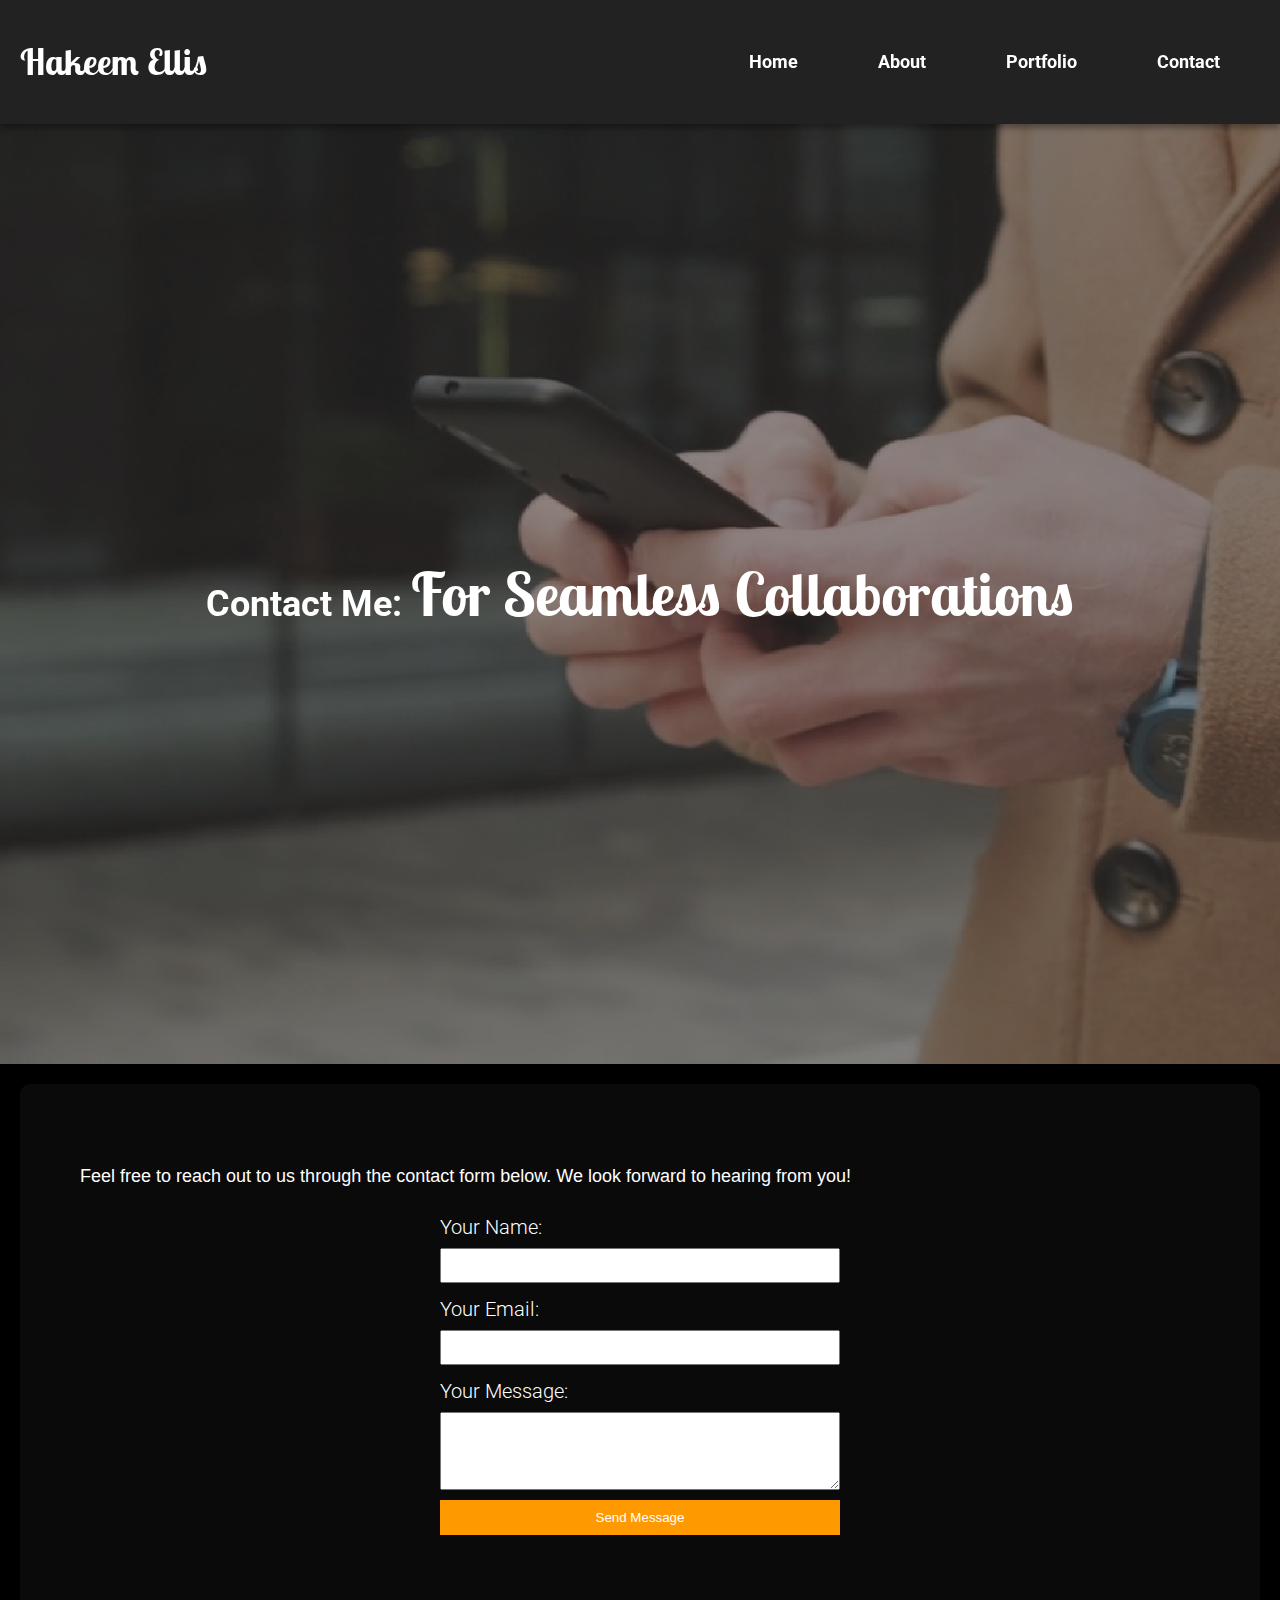
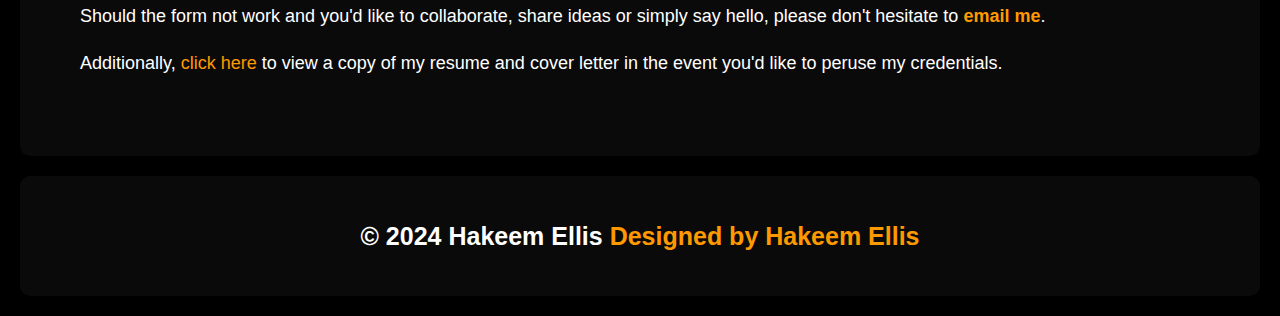
<file: contact.html>
<!--
    
  Copyright (c) 2024 Hakeem Ellis
  All rights reserved.

-->

<!DOCTYPE html>
<html lang="en">

<head>
    <meta charset="UTF-8">
    <meta name="author" content="Hakeem Ellis">
    <meta name="viewport" content="width=device-width, initial-scale=1">
    <title>Contact - Hakeem Ellis</title>

    <!--EXTERNAL CSS -->
    <link rel="stylesheet" href="css/styles.css">
    <!--EXTERNAL CSS -->

    <!--FONT STYLING-->
    <link rel="preconnect" href="https://fonts.googleapis.com">
    <link rel="preconnect" href="https://fonts.gstatic.com" crossorigin>
    <link rel="preconnect" href="https://fonts.googleapis.com">
    <link rel="preconnect" href="https://fonts.gstatic.com" crossorigin>
    <link rel="shortcut icon" href="images/favicon.png">
    <link href="https://fonts.googleapis.com/css2?family=Lobster+Two&family=Roboto:wght@300;700&display=swap" rel="stylesheet">
    <!--FONT STYLING-->

</head>


<!--CONTENT-->
<body>

    <!-- Navigation Menu -->
    <nav class="navigation">
        <h1><a href="index.html"><strong class="menu-title">Hakeem Ellis</strong></a></h1>
        <section class="menu-toggle" onclick="toggleMenu()">&#9776;</section>
        <ul>
            <li><a href="index.html">Home</a></li>
            <li><a href="about.html">About</a></li>
            <li><a href="portfolio.html">Portfolio</a></li>
            <li><a href="contact.html">Contact</a></li>
        </ul>
    </nav>

    <!-- HERO BANNER -->
    <header class="hero">
        <video autoplay muted loop playsinline>
            <source src="videos/contact.mp4" type="video/mp4">
            Your browser does not support the video tag.
        </video>
        <h1>Contact Me: <span>For Seamless Collaborations</span></h1>
    </header>
    <!-- HERO BANNER -->

    <!-- MAIN CONTENT -->
    <main class="card">
            <section class="biography">
                
                <p>Feel free to reach out to us through the contact form below. We look forward to hearing from you!</p>
                
                <!-- Contact Form -->
                <form id="contactForm" class="roboto" action="https://formspree.io/f/mrgwpqrv" method="POST">
                    <label for="name">Your Name:</label>
                    <input type="text" id="name" name="name" required>
        
                    <label for="email">Your Email:</label>
                    <input type="email" id="email" name="email" required>
        
                    <label for="message">Your Message:</label>
                    <textarea id="message" name="message" rows="4" required></textarea>
        
                    <button type="submit">Send Message</button>
                </form>
                <!-- Contact Form -->

                <br>

                <p>Should the form not work and you'd like to collaborate, share ideas or simply say hello, please don't hesitate to <a href="mailto:notmyemail@clearlyfake.com"><b>email me</b></a>.</p>

                <p>Additionally, <a href="https://app.box.com/s/y6ij86pvw6kuu1t02bwr8w2uk1fi1yoh" target="_blank">click here</a> to view a copy of my resume and cover letter in the event you'd like to peruse
                my credentials.</p>
            </section>

    </main>
    <!-- MAIN CONTENT -->

    <!-- LINK TO MY WEB PORTFOLIO -->
    <footer class="card">
        <h4 class="footy">&copy; 2024 Hakeem Ellis <a href="//hakeemellis.com/" target="_blank"><b>Designed by Hakeem Ellis</b></a></h4>
    </footer>
    <!-- LINK TO MY WEB PORTFOLIO -->

</body>
<!--CONTENT-->

<!--SCRIPT-->
<script src="js/main.js"></script>
<!--SCRIPT-->

</html>
</file>
<file: css/styles.css>
/* EXTERNAL CSS STYLING */

body { /* to style main text content in body tag */
    background-color: #000;
    color: #fff;
    font-family: "Arial", sans-serif;
    margin: 0;
    padding: 0;
    font-size: large;
    line-height: 1.6;
}

h1 {
    font-size: 36px;
    z-index: 1;
}

.z-index{
    z-index: 1;
}

.portfoliobutton {
    z-index: 1;
    font-size: 20px;
    border-radius: 10px;
    opacity: 0;
    transition: opacity 0.5s ease; /* Transition effect */
}

.portfoliobutton.show {
    opacity: 1;
}

.menu-title {
    font-size: 36px;
}

video {
    position: absolute;
    top: 0;
    left: 0;
    width: 100%;
    height: 100%;
    object-fit: cover;
    opacity: 0.5; 
    z-index: 0; 
}

.card {
    background-color: #0a0a0a;
    border-radius: 10px;
    padding: 20px;
    box-shadow: 0 0 10px rgba(0, 0, 0, 0.3);
    margin: 20px;
}

.hero { /* to style hero banner */
    background-color: #333;
    color: #fff;
    padding: 20px;
    margin: 0;
    text-align: center;
    height: 100vh;
    display: flex;
    flex-direction: column;
    justify-content: center; 
    align-items: center; 
    position: relative;
    font-family: 'Roboto',sans-serif;
    font-weight: 700;
}

.hero span {
    font-family: 'Lobster Two', sans-serif;
    font-size: 60px;
}

.biography { /* to style text within the card body */
    margin: 20px;
    padding: 20px;
    text-align: left;
}

img { /* to style image */
    max-width: 40%;
    display: block;
    margin: 0 auto;
    border: 5px solid #333;
    box-shadow: 0 0 10px rgba(0, 0, 0, 0.3);
}

a { /* to style and give hyperlink color */
    color: #ff9900;
    text-decoration: none;
    transition: color 0.3s;
}

a:hover { /* hover style for hyperlink */
    color: #ff6600;
}

/* Adding Navigation Class to alter NavBar for Reboot */

.navigation {
    background-color: #222;
    padding: 10px 20px; /* to create space between elements */
    position: relative;
    z-index: 2;
    display: flex;
    justify-content: space-between;
    align-items: center;
    box-shadow: 0 4px 6px rgba(0, 0, 0, 0.35);
}

.navigation h1 {
    font-family: 'Lobster Two',sans-serif;
    font-size: 35px;
}

.navigation ul {
    list-style: none;
    padding: 0;
    text-align: center;
    display: flex;
    justify-content: space-between;
    font-family: 'Roboto',sans-serif;
    font-weight: 700;
}

.navigation li {
    margin: 0px 40px; /* to create further space between elements*/
}

.navigation a {
    text-decoration: none;
    color: #fff;
    transition: color 0.3s;
}

.navigation a:hover {
    color: #ff9900;
}


/* For About Page */

.about-subfont {
    margin: 0 auto;
    text-align: center;
}

.nested-card {
    display: flex;
    justify-content: space-around;
    flex-wrap: wrap; 
}

.nested-card-item {
    width: calc(27% - 20px); /* to control width of card item to content within */
    padding: 20px;
    background-color: #1a1a1a;
    border-radius: 8px;
    box-shadow: 0 0 10px rgba(0, 0, 0, 0.3);
    text-align: center;
    color: #fff;
    margin-bottom: 20px;
}

.nested-card h3{
    font-family: 'Lobster Two',sans-serif;
    font-size: 35px;
}

.nested-card p {
    font-family: 'Roboto',sans-serif;
    font-weight: 300;
}

.avatar { /* to give space between avatar container and the content */
    margin: 0 auto;
    margin-bottom: 5px;
}

.avatar img {
    width: 100%; 
    height: auto; 
    border-radius: 50%; /* to create "oval" effect */
    display: block; 
    margin: 0 auto; 
}


/* Gallery Page */

.video-container {
    position: relative;
    width: auto;
    max-width: 100%;
    padding-bottom: 56.25%; /* to get 16:9 aspect ratio for video */
    overflow: hidden;
    margin-bottom: -200px;
}


iframe { /* for youtube video */
    position: absolute;
    top: 0;
    left: 0;
    right: 0;
    width: 70%;
    height: 70%;
    border: none;
    margin: 0 auto;
}


.work-sample {
    background-color: #1a1a1a;
    padding: 15px;
    border-radius: 8px;
    margin: 20px auto;
    text-align: center;
    display: flex;
    flex-wrap: wrap;
    justify-content: space-between; /* Spread items evenly in the row */
}

.work-sample .web { /* to create space for web design portfolio elements */
    width: calc(33.33% - 20px); /* to allow for three items per row with 20px margin between them */
    margin-bottom: 20px; 
}


.work-sample img{
    max-width: 85%;
    height: auto;
}

.work-sample h4 {
    color: #ff9900;
    margin-bottom: 10px;
}

.work-sample a {
    color: #ff9900;
    text-decoration: none;
    font-weight: bold;
    word-break: break-all;
}

.work-sample p {
    color: #ccc;
    margin-top: 10px;
    font-family: 'Roboto', sans-serif;
}

.gallery { /* for gallery photos with image-contaier */
    display: flex;
    flex-wrap: wrap;
    justify-content: space-between; /* spread images evenly in the row */
}

.image-container a {
    flex: 0 0 calc(33.33% - 10px); /* three images in a row with 10px margin between them */
    margin-bottom: 20px; 
}

.image-container img {
    max-width: 100%;
    height: 500px; 
    object-fit: cover; 
    object-position: 15% 15 15%; /* to force the image to position where I want it */
    display: block;
    margin: 0 auto;
    transition: box-shadow 0.3s ease-in-out;
}

.image-container a:hover img {
    box-shadow: 0 0 35px rgb(0, 0, 0);
}

/* Modal Styling */

.modal {
    display: none;
    position: fixed;
    z-index: 1000;
    left: 0;
    top: 0;
    width: 100%;
    height: 100%;
    overflow: auto;
    background-color: rgba(0,0,0,0.5);
  }
  
  .modal-content {
    background-color: #161515;
    margin: 15% auto;
    padding: 20px;
    border: 3px solid #000000;
    width: 40%;
  }
  
  .modal-header {
    display: flex;
    justify-content: space-between;
    align-items: center;
  }
  
  .modal-header .modal-title {
    margin: 0 auto;
    margin-bottom: 10px;
    font-size: 30px;
  }
  
  .modal-header .close {
    cursor: pointer;
  }
  
  .modal-body {
    text-align: center;
  }
  
  .center {
    display: flex;
    justify-content: center;
  }
  
  .btn-dark {
    background-color: #343a40;
    color: white;
    border: none;
    padding: 10px 20px;
    margin: 5px;
    cursor: pointer;
  }
  
  .btn-dark:hover {
    background-color: #212529;
  }
  

/*Styling Contact Form*/

form {
    display: flex;
    flex-direction: column;
    max-width: 400px;
    margin: 20px auto;
}

label {
    margin-bottom: 5px;
}

input, textarea {
    padding: 8px;
    margin-bottom: 10px;
}

button {
    background-color: #ff9900;
    color: #fff;
    padding: 10px;
    border: none;
    cursor: pointer;
}

/*Text Edit for Google Font Implementation*/

.roboto {
    font-family: 'Roboto',sans-serif;
    font-weight: 300;
    font-size: 20px;
}

.lobster {
    font-family: 'Lobster Two',sans-serif;
    font-size: 42px;
}

/* Footer */

.footy{
    margin: 10px;
    padding: 10px;
    text-align: center;
    font-size: 25px;
}



/* MOBILE CSS (Just to fix Navbar when below 680px) */
@media screen and (max-width: 768px) { 

    /*NAVIGATION & SOME OF HOME PAGE*/

    .menu-title {
        font-size: 30px;
    }

    h1 {
        font-size: 20px;
        z-index: 1;
    }

    .hero span {
        font-family: 'Lobster Two', sans-serif;
        font-size: 40px;
    }

    .navigation {
        flex-direction: column;
        align-items: center;
        text-align: center;
    }

    .navigation ul {
        display: none;
        flex-direction: column;
        margin-top: 10px;
    }

    .navigation li {
        margin: 10px 0;
    }

    .menu-toggle { /* for hamburger menu */
        display: block;
        cursor: pointer;
        font-size: 27px;
        margin-top: -15px;
        transition: transform 0.5s ease; 
    }

    .modal-content {
        width: 80%;
      }

    /* For rotating the menu icon */
    .menu-toggle.rotate {
        transform: rotate(90deg);
    }

    /* ABOUT PAGE */

    .nested-card { /* for items to be in a column */
        flex-direction: column;
        align-items: center;
    }

    .nested-card-item {
        width: 80%; 
        margin: 20px auto;
    }

    /* GALLERY */

    .gallery {
        flex-direction: column;
        align-items: center;
    }

    .image-container a {
        width: 95%;
        margin: 20px auto;
    }

    .work-sample img {
        max-width: 100%; 
        height: auto; 
    }

    /* WEB PORTFOLIO */

    .work-sample {
        flex-direction: column;
        align-items: center;
    }

    .work-sample .web {
        width: 90%; /* to occupy the width of the container */
        margin-bottom: 20px; 
    }
    

    iframe { /* for youtube video */
        position: absolute;
        top: 0;
        left: 0;
        right: 0;
        width: 83%;
        height: 70%;
        border: none;
        margin: 0 auto;
    }
    

    /* FOOTER */

    .footy{
        margin: 10px;
        padding: 10px;
        text-align: center;
        font-size: 18px;
    }

}

/* Hide the hamburger icon when not in mobile size */
@media screen and (min-width: 769px) { 
    .menu-toggle {
        display: none;
    }

    .navigation ul {
        display: flex !important; /* to ensure the menu is visible */
    }
}

/* END OF MOBILE CSS */



/* END OF STYLING FOR WEBSITE */
</file>
